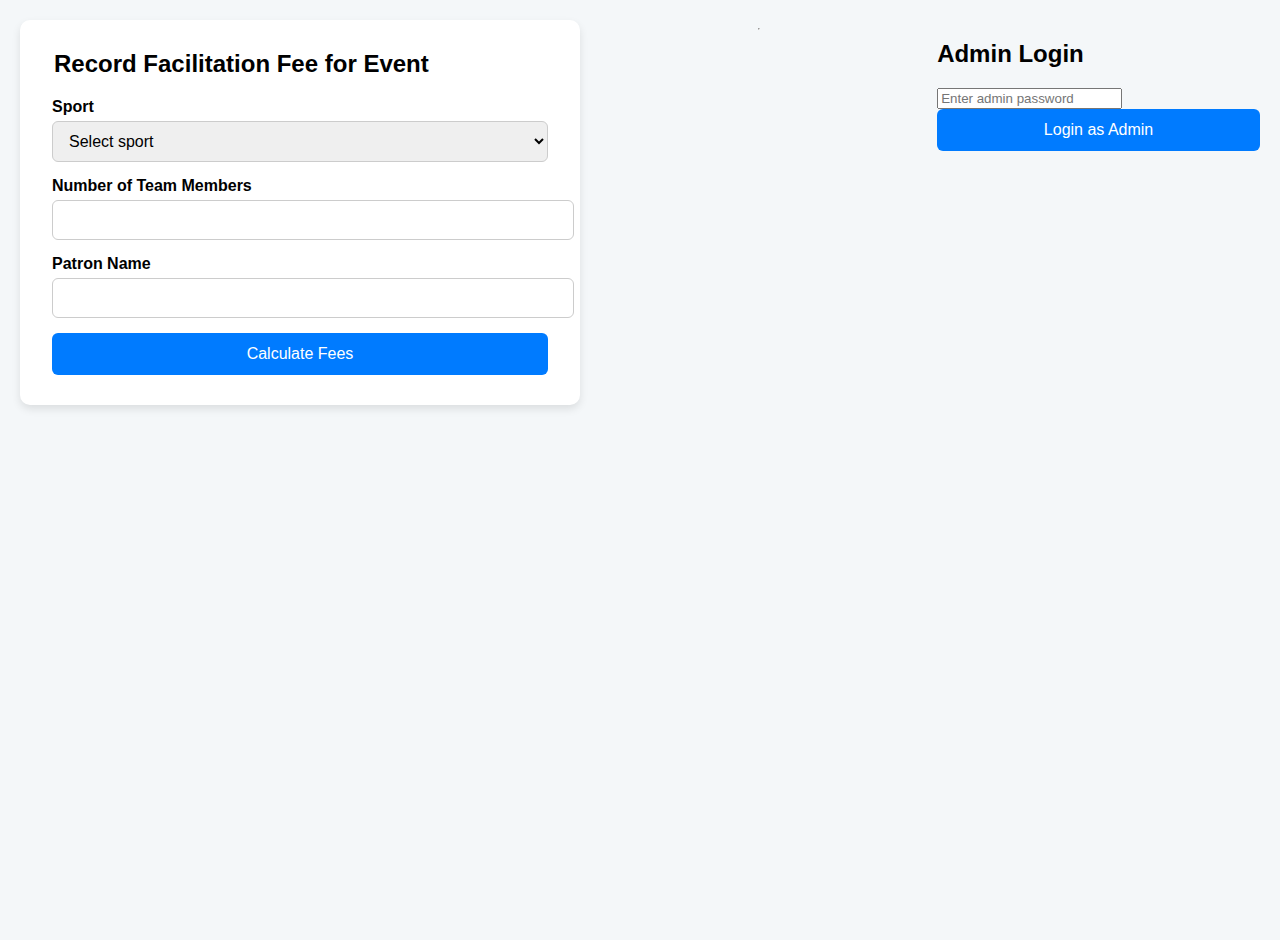
<file: Maringo_club/templates/Facilitation_fee.html>
<!DOCTYPE html>
<html lang="en">
<head>
  <meta charset="UTF-8" />
  <meta name="viewport" content="width=device-width, initial-scale=1" />
  <title>Facilitation Fee Calculator (KES)</title>
  <style>
    body {
      font-family: 'Segoe UI', Tahoma, Geneva, Verdana, sans-serif;
      background: #f4f7f9;
      padding: 20px;
      margin: 0;
      display: flex;
      justify-content: center;
      align-items: flex-start;
      min-height: 100vh;
    }

    form {
      background: #ffffff;
      padding: 30px;
      border-radius: 10px;
      box-shadow: 0 4px 8px rgba(0, 0, 0, 0.1);
      width: 100%;
      max-width: 500px;
    }

    fieldset {
      border: none;
      padding: 0;
    }

    legend {
      font-size: 1.5rem;
      font-weight: bold;
      margin-bottom: 20px;
    }

    label {
      display: block;
      margin-bottom: 5px;
      font-weight: 600;
    }

    select, input[type="number"], input[type="text"] {
      width: 100%;
      padding: 10px 12px;
      margin-bottom: 15px;
      border: 1px solid #ccc;
      border-radius: 6px;
      font-size: 1rem;
    }

    button {
      width: 100%;
      padding: 12px;
      background-color: #007bff;
      border: none;
      color: white;
      font-size: 1rem;
      border-radius: 6px;
      cursor: pointer;
      transition: background-color 0.3s ease;
    }

    button:hover {
      background-color: #0056b3;
    }

    .error {
      color: red;
      font-size: 0.9rem;
      margin-top: -10px;
      margin-bottom: 10px;
    }

    #feeDisplay {
      margin-top: 20px;
      padding: 15px;
      background-color: #e7f3ff;
      border-left: 4px solid #007bff;
      border-radius: 6px;
      color: #004085;
      font-weight: 600;
      display: none;
    }

    #printBtn {
      margin-top: 10px;
      background-color: #28a745;
    }

    #printBtn:hover {
      background-color: #218838;
    }

    table {
      width: 100%;
      border-collapse: collapse;
      margin-top: 10px;
    }

    th, td {
      border: 1px solid #ccc;
      padding: 8px;
      text-align: center;
    }

    th {
      background-color: #007bff;
      color: white;
    }

    #adminDashboard {
      display: none;
      margin-top: 30px;
    }
  </style>
</head>
<body>

  <form id="facilitationFeeForm">
    <fieldset>
      <legend>Record Facilitation Fee for Event</legend>

      <label for="sportEvent">Sport</label>
      <select id="sportEvent" name="sportEvent" required>
        <option value="" disabled selected>Select sport</option>
        <option value="Swimming">Swimming</option>
        <option value="Hockey">Hockey</option>
        <option value="Football">Football</option>
        <option value="Basketball">Basketball</option>
      </select>
      <div id="sportError" class="error"></div>

      <label for="teamSize">Number of Team Members</label>
      <input type="number" id="teamSize" name="teamSize" min="1" required>
      <div id="teamSizeError" class="error"></div>

      <label for="patronName">Patron Name</label>
      <input type="text" id="patronName" name="patronName" required>
      <div id="patronNameError" class="error"></div>

      <button type="submit">Calculate Fees</button>
    </fieldset>

    <div id="feeDisplay"></div>
    <button type="button" id="printBtn" style="display:none;">🖨️ Print Summary</button>
  </form>

  <hr>

  <!-- Admin Login Section -->
  <div id="adminLoginSection">
    <h2>Admin Login</h2>
    <input type="password" id="adminPassword" placeholder="Enter admin password" />
    <button onclick="verifyLogin()">Login as Admin</button>
    <div id="loginError" class="error"></div>
  </div>

  <!-- Admin Dashboard -->
  <div id="adminDashboard">
    <h2>Submitted Records</h2>
    <button onclick="logout()">🔒 Logout</button>
    <button onclick="clearRecords()">🗑️ Clear All Records</button>
    <table>
      <thead>
        <tr>
          <th>Time</th>
          <th>Patron</th>
          <th>Sport</th>
          <th>Team</th>
          <th>Total (KES)</th>
        </tr>
      </thead>
      <tbody id="dashboardBody"></tbody>
    </table>
  </div>

  <script>
    const ratesPerSport = {
      "Swimming": 800,
      "Hockey": 1000,
      "Football": 900,
      "Basketball": 950
    };

    const ADMIN_PASSWORD = "admin123"; // Change this to a secure password

    function formatKES(amount) {
      return `KES ${amount.toLocaleString('en-KE', { minimumFractionDigits: 2 })}`;
    }

    function getDiscount(teamSize) {
      if (teamSize >= 11) return 0.2;
      if (teamSize >= 6) return 0.1;
      return 0;
    }

    function validateForm(sport, teamSize, patronName) {
      let isValid = true;

      document.getElementById('sportError').textContent = '';
      document.getElementById('teamSizeError').textContent = '';
      document.getElementById('patronNameError').textContent = '';

      if (!sport) {
        document.getElementById('sportError').textContent = 'Please select a sport.';
        isValid = false;
      }

      if (!teamSize || teamSize < 1) {
        document.getElementById('teamSizeError').textContent = 'Please enter a valid team size.';
        isValid = false;
      }

      if (!patronName.trim()) {
        document.getElementById('patronNameError').textContent = 'Please enter the patron name.';
        isValid = false;
      }

      return isValid;
    }

    document.getElementById('facilitationFeeForm').addEventListener('submit', function (e) {
      e.preventDefault();

      const sport = document.getElementById('sportEvent').value;
      const teamSize = parseInt(document.getElementById('teamSize').value);
      const patronName = document.getElementById('patronName').value.trim();

      if (!validateForm(sport, teamSize, patronName)) return;

      const rate = ratesPerSport[sport];
      const discountRate = getDiscount(teamSize);
      const originalTotal = teamSize * rate;
      const discountAmount = originalTotal * discountRate;
      const finalTotal = originalTotal - discountAmount;

      const feeDisplay = document.getElementById('feeDisplay');
      feeDisplay.innerHTML = `
        ✅ <strong>${patronName}</strong>, the fee for <strong>${sport}</strong> with <strong>${teamSize}</strong> team member(s) is:
        <ul>
          <li>Rate per member: ${formatKES(rate)}</li>
          <li>Team size: ${teamSize}</li>
          <li>Subtotal: ${formatKES(originalTotal)}</li>
          <li>Discount (${discountRate * 100}%): -${formatKES(discountAmount)}</li>
          <li><strong>Total Fee: ${formatKES(finalTotal)}</strong></li>
        </ul>
      `;
      feeDisplay.style.display = 'block';
      document.getElementById('printBtn').style.display = 'block';

      // Send Email
      sendEmail(sport, teamSize, patronName, rate, finalTotal);

      // Store entry
      let records = JSON.parse(localStorage.getItem('feeRecords')) || [];
      records.push({
        patronName,
        sport,
        teamSize,
        rate,
        discountRate,
        total: finalTotal,
        timestamp: new Date().toLocaleString()
      });
      localStorage.setItem('feeRecords', JSON.stringify(records));
    });

    document.getElementById('printBtn').addEventListener('click', function () {
      const printContent = document.getElementById('feeDisplay').innerHTML;
      const w = window.open('', '', 'width=600,height=600');
      w.document.write('<html><head><title>Fee Summary</title></head><body>');
      w.document.write(printContent);
      w.document.write('</body></html>');
      w.document.close();
      w.print();
    });

    function sendEmail(sport, teamSize, patronName, rate, finalTotal) {
      const subject = `Facilitation Fee Summary for ${patronName}`;
      const body = `
Hi ${patronName},

Here is the summary of your facilitation fee:

Sport: ${sport}
Team Size: ${teamSize}
Rate per Member: ${formatKES(rate)}
Total Fee: ${formatKES(finalTotal)}

Thank you,
Your Sports Department
      `.trim();

      const mailtoLink = `mailto:?subject=${encodeURIComponent(subject)}&body=${encodeURIComponent(body)}`;
      window.location.href = mailtoLink;
    }

    function verifyLogin() {
      const enteredPassword = document.getElementById("adminPassword").value;
      const error = document.getElementById("loginError");

      if (enteredPassword === ADMIN_PASSWORD) {
        error.textContent = "";
        document.getElementById("adminLoginSection").style.display = "none";
        document.getElementById("adminDashboard").style.display = "block";
        showDashboard();
      } else {
        error.textContent = "Incorrect password.";
      }
    }

    function logout() {
      document.getElementById("adminDashboard").style.display = "none";
      document.getElementById("adminLoginSection").style.display = "block";
      document.getElementById("adminPassword").value = "";
    }

    function showDashboard() {
      const dashboard = document.getElementById('adminDashboard');
      const tbody = document.getElementById('dashboardBody');
      tbody.innerHTML = '';

      const records = JSON.parse(localStorage.getItem('feeRecords')) || [];

      if (records.length === 0) {
        tbody.innerHTML = `<tr><td colspan="5">No records found.</td></tr>`;
      } else {
        records.forEach(record => {
          const row = `
            <tr>
              <td>${record.timestamp}</td>
              <td>${record.patronName}</td>
              <td>${record.sport}</td>
              <td>${record.teamSize}</td>
              <td>${formatKES(record.total)}</td>
            </tr>
          `;
          tbody.innerHTML += row;
        });
      }
    }

    function clearRecords() {
      if (confirm("Are you sure you want to delete all records?")) {
        localStorage.removeItem("feeRecords");
        showDashboard();
      }
    }
  </script>

</body>
</html>
</file>
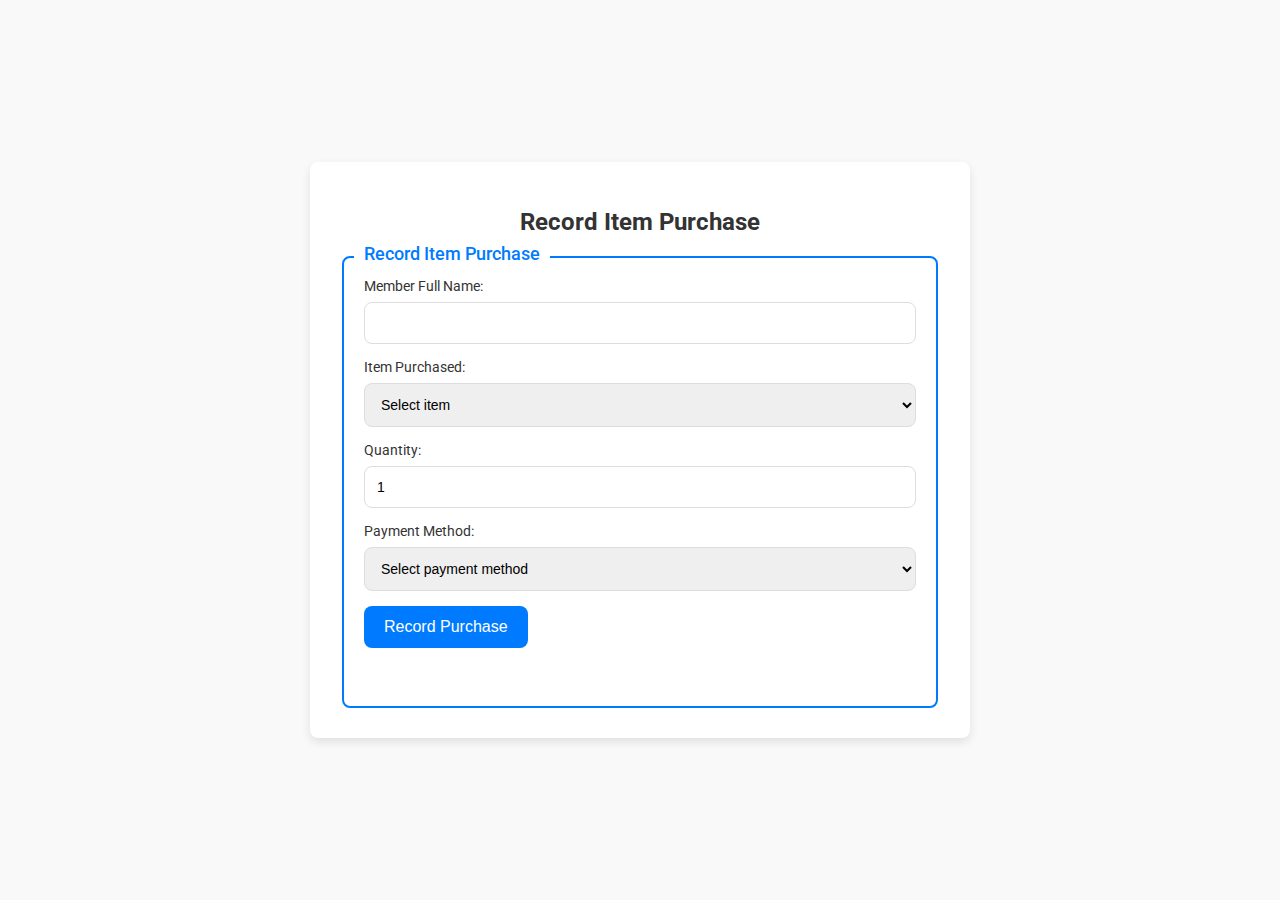
<file: Maringo_club/templates/purchase.html>
<!DOCTYPE html>
<html lang="en">
<head>
    <meta charset="UTF-8">
    <meta name="viewport" content="width=device-width, initial-scale=1.0">
    <title>Record Item Purchase</title>
    <link href="https://fonts.googleapis.com/css2?family=Roboto:wght@400;500&display=swap" rel="stylesheet">
    <style>
        body {
            font-family: 'Roboto', sans-serif;
            background-color: #f9f9f9;
            margin: 0;
            padding: 0;
            display: flex;
            justify-content: center;
            align-items: center;
            height: 100vh;
        }

        .container {
            background-color: white;
            box-shadow: 0 4px 10px rgba(0, 0, 0, 0.1);
            border-radius: 8px;
            width: 100%;
            max-width: 600px;
            padding: 30px;
            transition: all 0.3s ease;
        }

        h1 {
            text-align: center;
            font-size: 24px;
            color: #333;
            margin-bottom: 20px;
        }

        fieldset {
            border: 2px solid #007bff;
            border-radius: 8px;
            padding: 20px;
            position: relative;
        }

        legend {
            font-size: 18px;
            font-weight: 500;
            color: #007bff;
            padding: 0 10px;
            position: absolute;
            top: -15px;
            left: 10px;
            background-color: white;
            padding-right: 10px;
        }

        label {
            font-size: 14px;
            color: #333;
            display: block;
            margin-bottom: 8px;
        }

        input[type="text"],
        input[type="number"],
        select {
            width: 100%;
            padding: 12px;
            font-size: 14px;
            border-radius: 8px;
            border: 1px solid #ddd;
            margin-bottom: 15px;
            outline: none;
            box-sizing: border-box;
            transition: border-color 0.3s;
        }

        input[type="text"]:focus,
        input[type="number"]:focus,
        select:focus {
            border-color: #007bff;
        }

        button {
            background-color: #007bff;
            color: white;
            font-size: 16px;
            padding: 12px 20px;
            border: none;
            border-radius: 8px;
            cursor: pointer;
            transition: background-color 0.3s;
        }

        button:hover {
            background-color: #0056b3;
        }

        .error {
            color: red;
            font-size: 14px;
            margin-top: -10px;
        }

        .success {
            color: green;
            font-size: 14px;
            margin-top: -10px;
        }

        /* Responsive styling */
        @media (max-width: 600px) {
            .container {
                padding: 15px;
            }

            h1 {
                font-size: 20px;
            }

            button {
                width: 100%;
                font-size: 14px;
            }

            input[type="text"],
            input[type="number"],
            select {
                font-size: 14px;
            }
        }
    </style>
</head>
<body>

    <div class="container">
        <h1>Record Item Purchase</h1>

        <!-- Form for recording item purchases -->
        <form id="purchaseForm">
            <fieldset>
                <legend>Record Item Purchase</legend>

                <label for="memberName">Member Full Name:</label>
                <input type="text" id="memberName" name="memberName" required>

                <label for="itemPurchased">Item Purchased:</label>
                <select id="itemPurchased" name="itemPurchased" required>
                    <option value="" disabled selected>Select item</option>
                    <option value="Bloomer">Bloomer - KSh 250</option>
                    <option value="Games Shorts">Games Shorts - KSh 750</option>
                    <option value="Hockey Stick">Hockey Stick - KSh 2,000</option>
                    <option value="Socks">Socks - KSh 350</option>
                    <option value="Sports Shoes">Sports Shoes (1,000 - 4,000)</option>
                    <option value="Track Suit">Track Suit - KSh 1,000</option>
                    <option value="T-shirt">T-shirt - KSh 800</option>
                    <option value="Wrapper">Wrapper - KSh 450</option>
                </select>

                <label for="quantity">Quantity:</label>
                <input type="number" id="quantity" name="quantity" min="1" value="1" required>

                <label for="paymentMethod">Payment Method:</label>
                <select id="paymentMethod" name="paymentMethod" required>
                    <option value="" disabled selected>Select payment method</option>
                    <option value="Cash">Cash</option>
                    <option value="Mobile Money">Mobile Money Transfer</option>
                </select>

                <button type="submit">Record Purchase</button><br><br>

                <div id="feedbackMessage" class="success" style="display: none;">Purchase recorded successfully!</div><br>
                <div id="errorMessage" class="error" style="display: none;">Please fill in all fields correctly.</div>
            </fieldset>
        </form>
    </div>

    <script>
        // Handling form submission and adding a small interactive feedback
        document.getElementById('purchaseForm').addEventListener('submit', function(e) {
            e.preventDefault(); // Prevent form submission

            // Get form inputs
            const memberName = document.getElementById('memberName').value;
            const itemPurchased = document.getElementById('itemPurchased').value;
            const quantity = document.getElementById('quantity').value;
            const paymentMethod = document.getElementById('paymentMethod').value;

            const feedbackMessage = document.getElementById('feedbackMessage');
            const errorMessage = document.getElementById('errorMessage');

            // Validate all fields are filled
            if (memberName && itemPurchased && quantity && paymentMethod) {
                // Hide error message if any and show success message
                errorMessage.style.display = 'none';
                feedbackMessage.style.display = 'block';
                feedbackMessage.innerText = `${memberName} successfully purchased ${quantity} of ${itemPurchased}!`;

                // Optionally, you can clear the form after successful submission
                setTimeout(() => {
                    document.getElementById('purchaseForm').reset();
                    feedbackMessage.style.display = 'none';
                }, 3000); // Hide feedback message after 3 seconds
            } else {
                // Show error message if any field is missing
                feedbackMessage.style.display = 'none';
                errorMessage.style.display = 'block';
            }
        });
    </script>

</body>
</html>
</file>
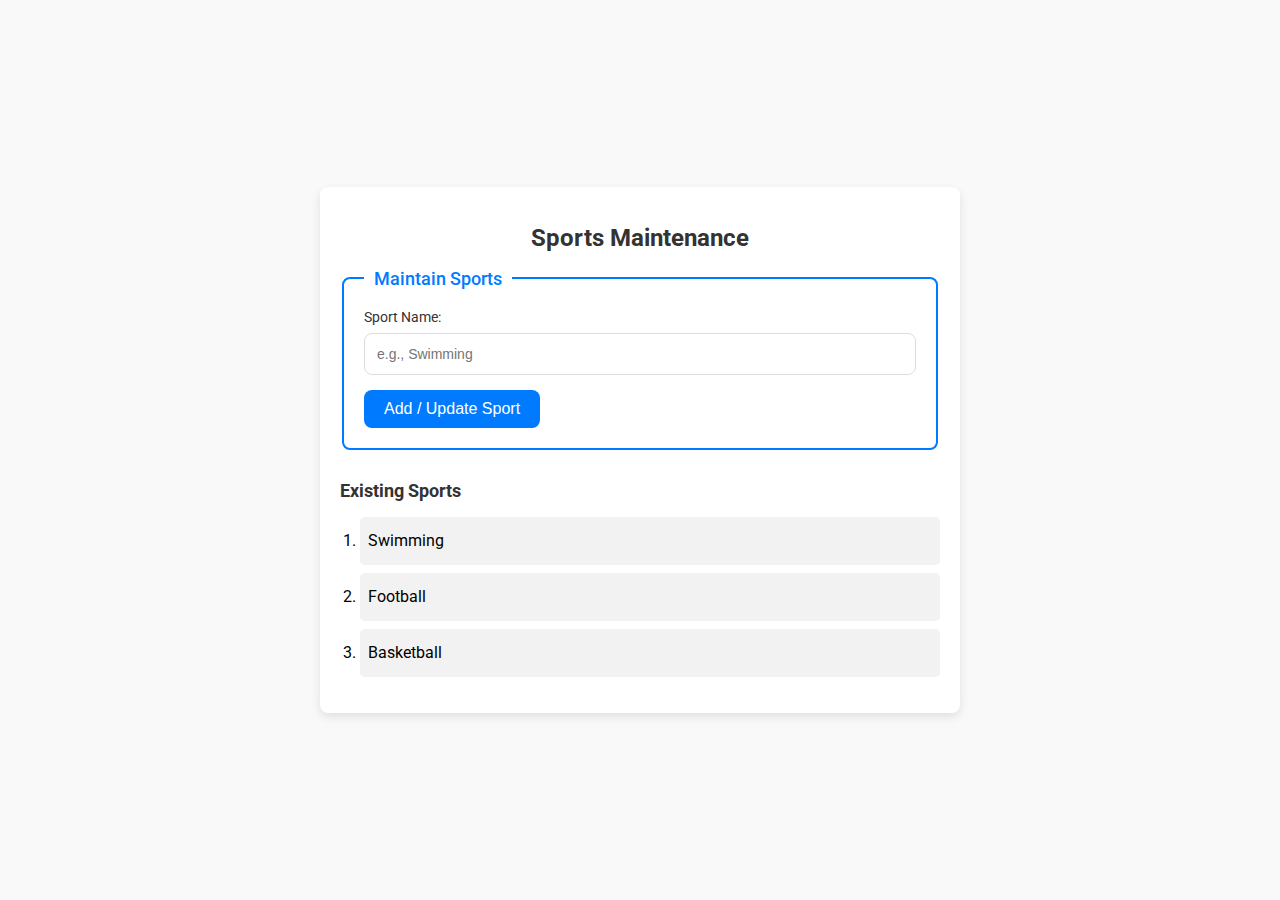
<file: Maringo_club/templates/sport_maintainance.html>
<!DOCTYPE html>
<html lang="en">
<head>
    <meta charset="UTF-8">
    <meta name="viewport" content="width=device-width, initial-scale=1.0">
    <title>Sports Maintenance</title>
    <link href="https://fonts.googleapis.com/css2?family=Roboto:wght@400;500&display=swap" rel="stylesheet">
    <style>
        body {
            font-family: 'Roboto', sans-serif;
            background-color: #f9f9f9;
            margin: 0;
            padding: 0;
            display: flex;
            justify-content: center;
            align-items: center;
            height: 100vh;
        }

        .container {
            background-color: white;
            box-shadow: 0 4px 10px rgba(0, 0, 0, 0.1);
            border-radius: 8px;
            width: 100%;
            max-width: 600px;
            padding: 20px;
        }

        h1 {
            text-align: center;
            font-size: 24px;
            color: #333;
        }

        fieldset {
            border: 2px solid #007bff;
            border-radius: 8px;
            padding: 20px;
        }

        legend {
            font-size: 18px;
            font-weight: 500;
            color: #007bff;
            padding: 0 10px;
        }

        label {
            font-size: 14px;
            color: #333;
            display: block;
            margin-bottom: 8px;
        }

        input[type="text"] {
            width: 100%;
            padding: 12px;
            font-size: 14px;
            border-radius: 8px;
            border: 1px solid #ddd;
            margin-bottom: 15px;
            outline: none;
            box-sizing: border-box;
            transition: border-color 0.3s;
        }

        input[type="text"]:focus {
            border-color: #007bff;
        }

        button {
            background-color: #007bff;
            color: white;
            font-size: 16px;
            padding: 10px 20px;
            border: none;
            border-radius: 8px;
            cursor: pointer;
            transition: background-color 0.3s;
        }

        button:hover {
            background-color: #0056b3;
        }

        #sportsList {
            margin-top: 30px;
        }

        h3 {
            color: #333;
            font-size: 18px;
            margin-bottom: 10px;
        }

        ol {
            padding-left: 20px;
            font-size: 16px;
            line-height: 2;
        }

        li {
            background-color: #f2f2f2;
            padding: 8px;
            margin-bottom: 8px;
            border-radius: 5px;
            transition: background-color 0.3s;
        }

        li:hover {
            background-color: #e0e0e0;
        }

        /* Responsive styling */
        @media (max-width: 600px) {
            .container {
                padding: 15px;
            }

            h1 {
                font-size: 20px;
            }

            button {
                width: 100%;
                font-size: 14px;
            }

            input[type="text"] {
                font-size: 14px;
            }
        }
    </style>
</head>
<body>

    <div class="container">
        <h1>Sports Maintenance</h1>

        <!-- Form for adding/updating sports -->
        <form id="sportsMaintenance">
            <fieldset>
                <legend>Maintain Sports</legend>

                <label for="sportName">Sport Name:</label>
                <input type="text" id="sportName" name="sportName" placeholder="e.g., Swimming" required>

                <button type="submit">Add / Update Sport</button>
            </fieldset>
        </form>

        <!-- Section to display existing sports -->
        <section id="sportsList">
            <h3>Existing Sports</h3>
            <ol id="sportsUl">
                <li>Swimming</li>
                <li>Football</li>
                <li>Basketball</li>
            </ol>
        </section>
    </div>

    <script>
        const form = document.getElementById('sportsMaintenance');
        const sportInput = document.getElementById('sportName');
        const sportsOl = document.getElementById('sportsUl');

        form.addEventListener('submit', e => {
            e.preventDefault();
            const newSport = sportInput.value.trim();
            if (!newSport) return;

            // Check if sport already exists (case-insensitive)
            const existingSports = Array.from(sportsOl.querySelectorAll('li')).map(li => li.textContent.toLowerCase());
            if (existingSports.includes(newSport.toLowerCase())) {
                alert(`${newSport} already exists in the list.`);
                sportInput.value = '';
                return;
            }

            // Add new sport to the list
            const li = document.createElement('li');
            li.textContent = newSport;
            sportsOl.appendChild(li);

            sportInput.value = '';
        });
    </script>
</body>
</html>
</file>
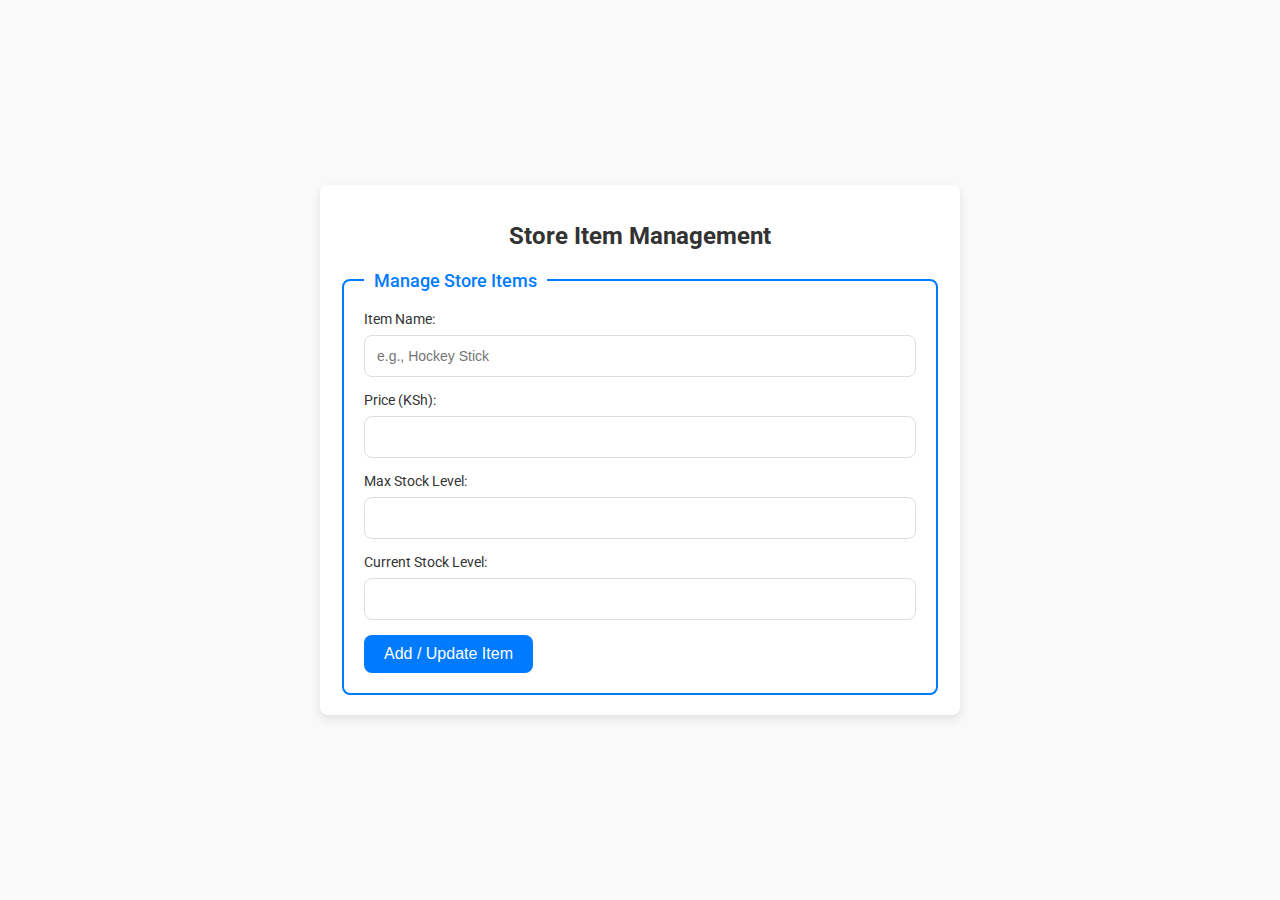
<file: Maringo_club/templates/store_management.html>
<!DOCTYPE html>
<html lang="en">
<head>
    <meta charset="UTF-8">
    <meta name="viewport" content="width=device-width, initial-scale=1.0">
    <title>Store Item Management</title>
    <link href="https://fonts.googleapis.com/css2?family=Roboto:wght@400;500&display=swap" rel="stylesheet">
    <style>
        body {
            font-family: 'Roboto', sans-serif;
            background-color: #f9f9f9;
            margin: 0;
            padding: 0;
            display: flex;
            justify-content: center;
            align-items: center;
            height: 100vh;
        }

        .container {
            background-color: white;
            box-shadow: 0 4px 10px rgba(0, 0, 0, 0.1);
            border-radius: 8px;
            width: 100%;
            max-width: 600px;
            padding: 20px;
        }

        h1 {
            text-align: center;
            font-size: 24px;
            color: #333;
            margin-bottom: 20px;
        }

        fieldset {
            border: 2px solid #007bff;
            border-radius: 8px;
            padding: 20px;
        }

        legend {
            font-size: 18px;
            font-weight: 500;
            color: #007bff;
            padding: 0 10px;
        }

        label {
            font-size: 14px;
            color: #333;
            display: block;
            margin-bottom: 8px;
        }

        input[type="text"],
        input[type="number"] {
            width: 100%;
            padding: 12px;
            font-size: 14px;
            border-radius: 8px;
            border: 1px solid #ddd;
            margin-bottom: 15px;
            outline: none;
            box-sizing: border-box;
            transition: border-color 0.3s;
        }

        input[type="text"]:focus,
        input[type="number"]:focus {
            border-color: #007bff;
        }

        button {
            background-color: #007bff;
            color: white;
            font-size: 16px;
            padding: 10px 20px;
            border: none;
            border-radius: 8px;
            cursor: pointer;
            transition: background-color 0.3s;
        }

        button:hover {
            background-color: #0056b3;
        }

        /* Responsive styling */
        @media (max-width: 600px) {
            .container {
                padding: 15px;
            }

            h1 {
                font-size: 20px;
            }

            button {
                width: 100%;
                font-size: 14px;
            }

            input[type="text"],
            input[type="number"] {
                font-size: 14px;
            }
        }
    </style>
</head>
<body>

    <div class="container">
        <h1>Store Item Management</h1>

        <!-- Form for managing store items -->
        <form id="storeItemManagement">
            <fieldset>
                <legend>Manage Store Items</legend>

                <label for="itemName">Item Name:</label>
                <input type="text" id="itemName" name="itemName" placeholder="e.g., Hockey Stick" required>

                <label for="itemPrice">Price (KSh):</label>
                <input type="number" id="itemPrice" name="itemPrice" min="0" step="0.01" required>

                <label for="maxStock">Max Stock Level:</label>
                <input type="number" id="maxStock" name="maxStock" min="1" required>

                <label for="currentStock">Current Stock Level:</label>
                <input type="number" id="currentStock" name="currentStock" min="0" required>

                <button type="submit">Add / Update Item</button>
            </fieldset>
        </form>
    </div>

</body>
</html>
</file>
